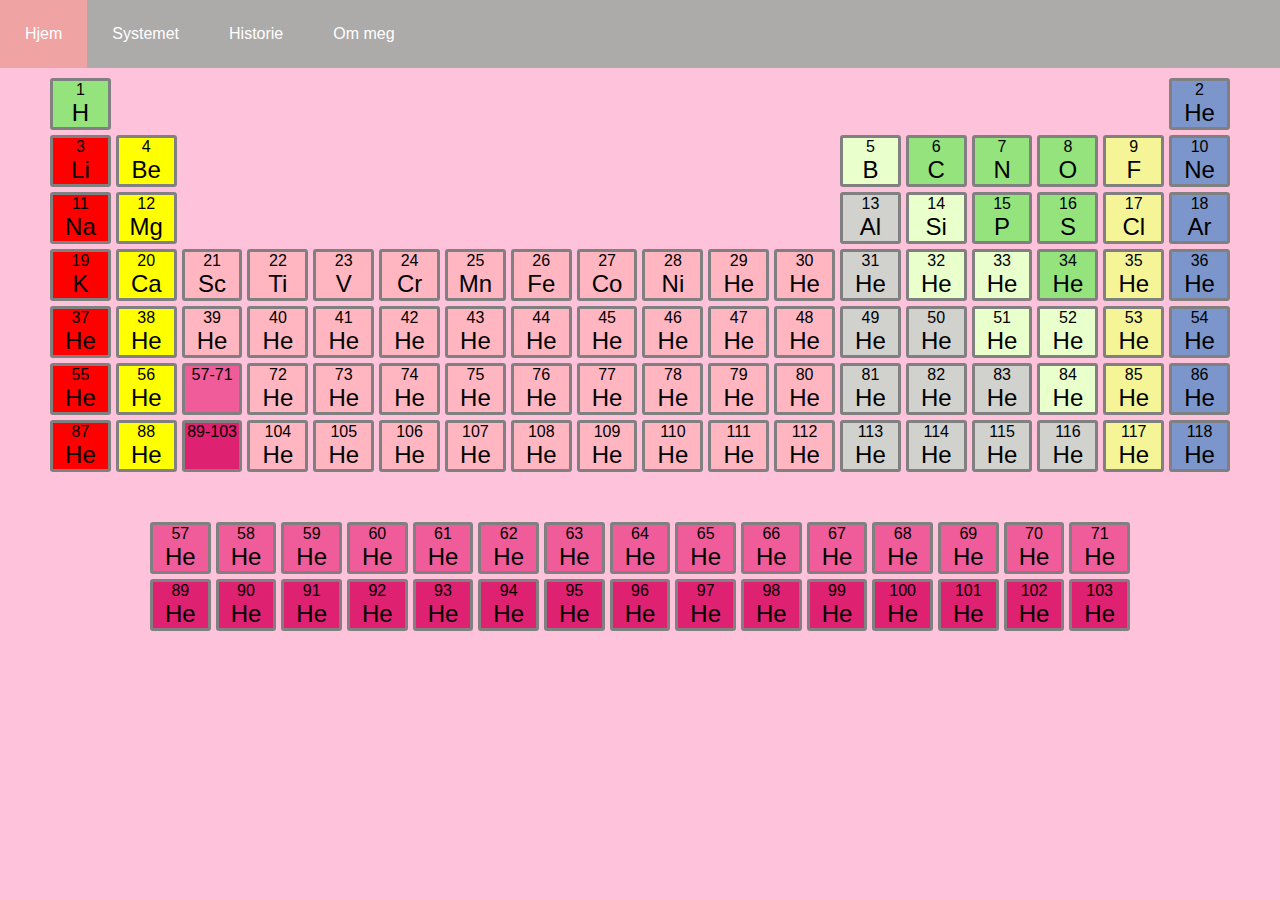
<file: systemet.html>
<!DOCTYPE html>
<html lang="no" dir="ltr">
  <head>
    <meta charset="utf-8">
    <title></title>
    <link rel="stylesheet" href="systemet.css">

  </head>
  <body>
    <header>
        <nav>
          <a class="active" href="index.html">Hjem</a>
          <a href="systemet.html">Systemet</a>
          <a href="historie.html">Historie</a>
          <a href="om-meg.html">Om meg</a>
        </nav>
    </header>
    <main>
      <section class="systemet">
        <div class="grunnstoff grønn">
            <div class="tall">1</div>
            <div class="navn">H</div>
        </div>
        <div class="grunnstoff span-16 usynlig">
        </div>
        <div class="grunnstoff blå">
            <div class="tall">2</div>
            <div class="navn">He</div>
        </div>
        <div class="grunnstoff rød">
            <div class="tall">3</div>
            <div class="navn">Li</div>
        </div>
        <div class="grunnstoff gul">
            <div class="tall">4</div>
            <div class="navn">Be</div>
        </div>
        <div class="grunnstoff span-10 usynlig">
        </div>
        <div class="grunnstoff lysegrønn">
            <div class="tall">5</div>
            <div class="navn">B</div>
        </div>
        <div class="grunnstoff grønn">
            <div class="tall">6</div>
            <div class="navn">C</div>
        </div>
        <div class="grunnstoff grønn">
            <div class="tall">7</div>
            <div class="navn">N</div>
        </div>
        <div class="grunnstoff grønn">
            <div class="tall">8</div>
            <div class="navn">O</div>
        </div>
        <div class="grunnstoff lysegul">
            <div class="tall">9</div>
            <div class="navn">F</div>
        </div>
        <div class="grunnstoff blå">
            <div class="tall">10</div>
            <div class="navn">Ne</div>
        </div>
        <div class="grunnstoff rød">
            <div class="tall">11</div>
            <div class="navn">Na</div>
        </div>
        <div class="grunnstoff gul">
            <div class="tall">12</div>
            <div class="navn">Mg</div>
        </div>
        <div class="grunnstoff span-10 usynlig">
        </div>
        <div class="grunnstoff grå">
            <div class="tall">13</div>
            <div class="navn">Al</div>
        </div>
        <div class="grunnstoff lysegrønn">
            <div class="tall">14</div>
            <div class="navn">Si</div>
        </div>
        <div class="grunnstoff grønn">
            <div class="tall">15</div>
            <div class="navn">P</div>
        </div>
        <div class="grunnstoff grønn">
            <div class="tall">16</div>
            <div class="navn">S</div>
        </div>
        <div class="grunnstoff lysegul">
            <div class="tall">17</div>
            <div class="navn">Cl</div>
        </div>
        <div class="grunnstoff blå">
            <div class="tall">18</div>
            <div class="navn">Ar</div>
        </div>
        <div class="grunnstoff rød">
            <div class="tall">19</div>
            <div class="navn">K</div>
        </div>
        <div class="grunnstoff gul">
            <div class="tall">20</div>
            <div class="navn">Ca</div>
        </div>
        <div class="grunnstoff lyserosa">
            <div class="tall">21</div>
            <div class="navn">Sc</div>
        </div>
        <div class="grunnstoff  lyserosa">
            <div class="tall">22</div>
            <div class="navn">Ti</div>
        </div>
        <div class="grunnstoff lyserosa">
            <div class="tall">23</div>
            <div class="navn">V</div>
        </div>
        <div class="grunnstoff lyserosa">
            <div class="tall">24</div>
            <div class="navn">Cr</div>
        </div>
        <div class="grunnstoff lyserosa">
            <div class="tall">25</div>
            <div class="navn">Mn</div>
        </div>
        <div class="grunnstoff lyserosa">
            <div class="tall">26</div>
            <div class="navn">Fe</div>
        </div>
        <div class="grunnstoff lyserosa">
            <div class="tall">27</div>
            <div class="navn">Co</div>
        </div>
        <div class="grunnstoff lyserosa">
            <div class="tall">28</div>
            <div class="navn">Ni</div>
        </div>
        <div class="grunnstoff lyserosa">
            <div class="tall">29</div>
            <div class="navn">He</div>
        </div>
        <div class="grunnstoff  lyserosa">
            <div class="tall">30</div>
            <div class="navn">He</div>
        </div>

        <div class="grunnstoff grå">
            <div class="tall">31</div>
            <div class="navn">He</div>
        </div>
        <div class="grunnstoff lysegrønn">
            <div class="tall">32</div>
            <div class="navn">He</div>
        </div>
        <div class="grunnstoff lysegrønn">
            <div class="tall">33</div>
            <div class="navn">He</div>
        </div>
        <div class="grunnstoff grønn">
            <div class="tall">34</div>
            <div class="navn">He</div>
        </div>
        <div class="grunnstoff lysegul">
            <div class="tall">35</div>
            <div class="navn">He</div>
        </div>
        <div class="grunnstoff blå">
            <div class="tall">36 </div>
            <div class="navn">He</div>
        </div>
        <div class="grunnstoff rød">
            <div class="tall">37</div>
            <div class="navn">He</div>
        </div>
        <div class="grunnstoff gul">
            <div class="tall">38</div>
            <div class="navn">He</div>
        </div>
        <div class="grunnstoff lyserosa">
            <div class="tall">39</div>
            <div class="navn">He</div>
        </div>
        <div class="grunnstoff lyserosa">
            <div class="tall">40</div>
            <div class="navn">He</div>
        </div>
        <div class="grunnstoff lyserosa">
            <div class="tall">41</div>
            <div class="navn">He</div>
        </div>
        <div class="grunnstoff lyserosa">
            <div class="tall">42</div>
            <div class="navn">He</div>
        </div>
        <div class="grunnstoff lyserosa">
            <div class="tall">43</div>
            <div class="navn">He</div>
        </div>
        <div class="grunnstoff lyserosa">
            <div class="tall">44</div>
            <div class="navn">He</div>
        </div>
        <div class="grunnstoff lyserosa">
            <div class="tall">45</div>
            <div class="navn">He</div>
        </div>
        <div class="grunnstoff lyserosa">
            <div class="tall">46</div>
            <div class="navn">He</div>
        </div>
        <div class="grunnstoff lyserosa">
            <div class="tall">47</div>
            <div class="navn">He</div>
        </div>
        <div class="grunnstoff lyserosa">
            <div class="tall">48</div>
            <div class="navn">He</div>
        </div>
        <div class="grunnstoff grå">
            <div class="tall">49</div>
            <div class="navn">He</div>
        </div>
        <div class="grunnstoff grå">
            <div class="tall">50</div>
            <div class="navn">He</div>
        </div>
        <div class="grunnstoff lysegrønn">
            <div class="tall">51</div>
            <div class="navn">He</div>
        </div>
        <div class="grunnstoff lysegrønn">
            <div class="tall">52</div>
            <div class="navn">He</div>
        </div>
        <div class="grunnstoff lysegul">
            <div class="tall">53</div>
            <div class="navn">He</div>
        </div>
        <div class="grunnstoff blå">
            <div class="tall">54</div>
            <div class="navn">He</div>
        </div>
        <div class="grunnstoff rød">
            <div class="tall">55</div>
            <div class="navn">He</div>
        </div>
        <div class="grunnstoff gul">
            <div class="tall">56</div>
            <div class="navn">He</div>
        </div>
        <div class="grunnstoff rosa">
            <div class="tall">57-71</div>
            <div class="navn"></div>
        </div>
        <div class="grunnstoff lyserosa">
            <div class="tall">72</div>
            <div class="navn">He</div>
        </div>
        <div class="grunnstoff lyserosa">
            <div class="tall">73</div>
            <div class="navn">He</div>
        </div>
        <div class="grunnstoff lyserosa">
            <div class="tall">74</div>
            <div class="navn">He</div>
        </div>
        <div class="grunnstoff lyserosa">
            <div class="tall">75</div>
            <div class="navn">He</div>
        </div>
        <div class="grunnstoff lyserosa">
            <div class="tall">76</div>
            <div class="navn">He</div>
        </div>
        <div class="grunnstoff lyserosa">
            <div class="tall">77</div>
            <div class="navn">He</div>
        </div>
        <div class="grunnstoff lyserosa">
            <div class="tall">78</div>
            <div class="navn">He</div>
        </div>
        <div class="grunnstoff lyserosa">
            <div class="tall">79</div>
            <div class="navn">He</div>
        </div>
        <div class="grunnstoff lyserosa">
            <div class="tall">80</div>
            <div class="navn">He</div>
        </div>
        <div class="grunnstoff grå">
            <div class="tall">81</div>
            <div class="navn">He</div>
        </div>
        <div class="grunnstoff grå">
            <div class="tall">82</div>
            <div class="navn">He</div>
        </div>
        <div class="grunnstoff grå">
            <div class="tall">83</div>
            <div class="navn">He</div>
        </div>
        <div class="grunnstoff lysegrønn">
            <div class="tall">84</div>
            <div class="navn">He</div>
        </div>
        <div class="grunnstoff lysegul">
            <div class="tall">85</div>
            <div class="navn">He</div>
        </div>
        <div class="grunnstoff blå">
            <div class="tall">86</div>
            <div class="navn">He</div>
        </div>
        <div class="grunnstoff rød">
            <div class="tall">87</div>
            <div class="navn">He</div>
        </div>
        <div class="grunnstoff gul">
            <div class="tall">88</div>
            <div class="navn">He</div>
        </div>
        <div class="grunnstoff mørkerosa">
            <div class="tall">89-103</div>
            <div class="navn"></div>
        </div>
        <div class="grunnstoff lyserosa">
            <div class="tall">104</div>
            <div class="navn">He</div>
        </div>
        <div class="grunnstoff lyserosa">
            <div class="tall">105</div>
            <div class="navn">He</div>
        </div>
        <div class="grunnstoff lyserosa">
            <div class="tall">106</div>
            <div class="navn">He</div>
        </div>
        <div class="grunnstoff lyserosa">
            <div class="tall">107</div>
            <div class="navn">He</div>
        </div>
        <div class="grunnstoff lyserosa">
            <div class="tall">108</div>
            <div class="navn">He</div>
        </div>
        <div class="grunnstoff lyserosa">
            <div class="tall">109</div>
            <div class="navn">He</div>
        </div>
        <div class="grunnstoff lyserosa">
            <div class="tall">110</div>
            <div class="navn">He</div>
        </div>
        <div class="grunnstoff lyserosa">
            <div class="tall">111</div>
            <div class="navn">He</div>
        </div>
        <div class="grunnstoff lyserosa">
            <div class="tall">112</div>
            <div class="navn">He</div>
        </div>
        <div class="grunnstoff grå">
            <div class="tall">113</div>
            <div class="navn">He</div>
        </div>
        <div class="grunnstoff grå">
            <div class="tall">114</div>
            <div class="navn">He</div>
        </div>
        <div class="grunnstoff grå">
            <div class="tall">115</div>
            <div class="navn">He</div>
        </div>
        <div class="grunnstoff grå">
            <div class="tall">116</div>
            <div class="navn">He</div>
        </div>
        <div class="grunnstoff lysegul">
            <div class="tall">117</div>
            <div class="navn">He</div>
        </div>
        <div class="grunnstoff blå">
            <div class="tall">118</div>
            <div class="navn">He</div>
        </div>
      </section>

      <section class="systemet2">
          <div class="grunnstoff rosa">
              <div class="tall">57</div>
              <div class="navn">He</div>
          </div>
          <div class="grunnstoff rosa">
              <div class="tall">58</div>
              <div class="navn">He</div>
          </div>
          <div class="grunnstoff rosa">
              <div class="tall">59</div>
              <div class="navn">He</div>
          </div>
          <div class="grunnstoff rosa">
              <div class="tall">60</div>
              <div class="navn">He</div>
          </div>
          <div class="grunnstoff rosa">
              <div class="tall">61</div>
              <div class="navn">He</div>
          </div>
          <div class="grunnstoff rosa">
              <div class="tall">62</div>
              <div class="navn">He</div>
          </div>
          <div class="grunnstoff rosa">
              <div class="tall">63</div>
              <div class="navn">He</div>
          </div>
          <div class="grunnstoff rosa">
              <div class="tall">64</div>
              <div class="navn">He</div>
          </div>
          <div class="grunnstoff rosa">
              <div class="tall">65</div>
              <div class="navn">He</div>
          </div>
          <div class="grunnstoff rosa">
              <div class="tall">66</div>
              <div class="navn">He</div>
          </div>
          <div class="grunnstoff rosa">
              <div class="tall">67</div>
              <div class="navn">He</div>
          </div>
          <div class="grunnstoff rosa">
              <div class="tall">68</div>
              <div class="navn">He</div>
          </div>
          <div class="grunnstoff rosa">
              <div class="tall">69</div>
              <div class="navn">He</div>
          </div>
          <div class="grunnstoff rosa">
              <div class="tall">70</div>
              <div class="navn">He</div>
          </div>
          <div class="grunnstoff rosa">
              <div class="tall">71</div>
              <div class="navn">He</div>
          </div>
          <div class="grunnstoff mørkerosa">
              <div class="tall">89</div>
              <div class="navn">He</div>
          </div>
          <div class="grunnstoff mørkerosa">
              <div class="tall">90</div>
              <div class="navn">He</div>
          </div>
          <div class="grunnstoff mørkerosa">
              <div class="tall">91</div>
              <div class="navn">He</div>
          </div>
          <div class="grunnstoff mørkerosa">
              <div class="tall">92</div>
              <div class="navn">He</div>
          </div>
          <div class="grunnstoff mørkerosa">
              <div class="tall">93</div>
              <div class="navn">He</div>
          </div>
          <div class="grunnstoff mørkerosa">
              <div class="tall">94</div>
              <div class="navn">He</div>
          </div>
          <div class="grunnstoff mørkerosa">
              <div class="tall">95</div>
              <div class="navn">He</div>
          </div>
          <div class="grunnstoff mørkerosa">
              <div class="tall">96</div>
              <div class="navn">He</div>
          </div>
          <div class="grunnstoff mørkerosa">
              <div class="tall">97</div>
              <div class="navn">He</div>
          </div>
          <div class="grunnstoff mørkerosa">
              <div class="tall">98</div>
              <div class="navn">He</div>
          </div>
          <div class="grunnstoff mørkerosa">
              <div class="tall">99</div>
              <div class="navn">He</div>
          </div>
          <div class="grunnstoff mørkerosa">
              <div class="tall">100</div>
              <div class="navn">He</div>
          </div>
          <div class="grunnstoff mørkerosa">
              <div class="tall">101</div>
              <div class="navn">He</div>
          </div>
          <div class="grunnstoff mørkerosa">
              <div class="tall">102</div>
              <div class="navn">He</div>
          </div>
          <div class="grunnstoff mørkerosa">
              <div class="tall">103</div>
              <div class="navn">He</div>
          </div>
      </section>
    </main>
    <footer>

    </footer>
  </body>
</html>
</file>
<file: systemet.css>
body{
  margin:0px; /*vi fjerner margen rundt hele nettsiden*/
  font-family: helvetica;
  background-color: #ffc2db;
}
main{
  margin-left: 50px;
  margin-right: 50px;
}
nav{
  background-color: #adaaaa; /*velger en bakrunnsfarge på navigasjonsbaren*/
  display: flex;/*gjør navigasjonsbaren til en flex box*/
  margin-bottom: 10px;
}

nav a{ /*velger alle a-elementer som ligger inne i nav*/
  color:white; /*velger skrift farge på lenkene*/
  text-decoration: none; /*fjerner understrek*/
  padding:25px; /*lager 25 px med luft rundt lenkene*/
}
nav .active{ /*velger klassen active inne i nav*/
  background-color: #f0a3a3; /*setter bakrunnsfarge på active elementet*/
}

nav a:hover:not(.active){ /*velger a-elementer som musen er over inne i nav men ikke elementer som har klassen active*/
  background-color: #82b1ff;
}

.systemet{
  display:grid;
  grid-template-columns: repeat(18,1fr);
  grid-gap: 5px;
}
.systemet2{
  display:grid;
  grid-template-columns: repeat(15,1fr);
  grid-gap: 5px;
  margin-left: 100px;
  margin-right: 100px;
  margin-top: 50px;
}
.span-16{
  grid-column: span 16;
}
.span-10{
  grid-column: span 10;
}
.usynlig{
  opacity:0;
}
.grunnstoff{
  border-style: solid;
  border-radius:3px;
  border-color: grey;
  border-width:medium;
}
.tall, .navn{
  text-align:center;
}
.navn{
  font-size:24px;
}
.grønn{
  background-color: #95e37d;
}
.blå{
  background-color: #7c96cc;
}
.lyserosa{
  background-color: lightpink;
}
.rosa{
  background-color:#f05b99;
}
.mørkerosa{
  background-color: #de2170;
}
.rød{
  background-color: red;
}
.gul{
  background-color: yellow;
}
.lysegrønn{
  background-color:#e9ffcc;
}
.lysegul{
  background-color: #f5f598;
}
.grå{
  background-color: #d1d1cd;
}
</file>
